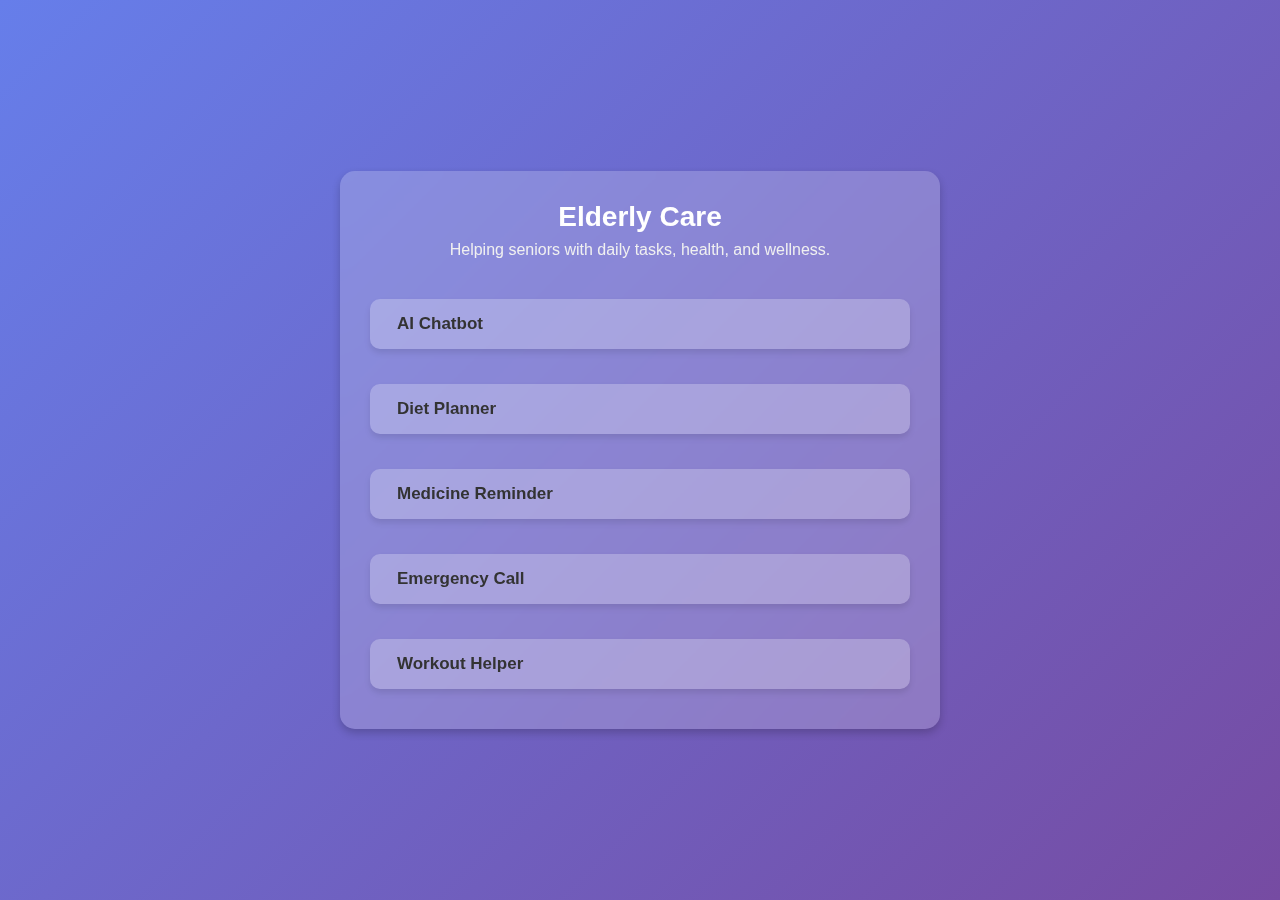
<file: index.html>
<!DOCTYPE html>
<html lang="en">
<head>
    <meta charset="UTF-8">
    <meta name="viewport" content="width=device-width, initial-scale=1.0">
    <title>ElderlyEase</title>
    <link rel="stylesheet" href="styles.css">
</head>
<body>
    <div class="container">
        <header>
            <h1>Elderly Care </h1>
            <p>Helping seniors with daily tasks, health, and wellness.</p>
        </header>
        <div class="feature-list">
            <a href="chatbot.html" class="feature">
                <i class="fas fa-comments"></i>
                <h3>AI Chatbot</h3>
            </a>
            <a href="diet.html" class="feature">
                <i class="fas fa-utensils"></i>
                <h3>Diet Planner</h3>
            </a>
            <a href="reminder.html" class="feature">
                <i class="fas fa-pills"></i>
                <h3>Medicine Reminder</h3>
            </a>
            <a href="botton.html" class="feature">
                <i class="fas fa-phone-alt"></i>
                <h3>Emergency Call</h3>
            </a>
            <a href="workout.html" class="feature">
                <i class="fas fa-dumbbell"></i>
                <h3>Workout Helper</h3>
            </a>
        </div>
    </div>
    <script src="script.js"></script>
</body>
</html>
</file>
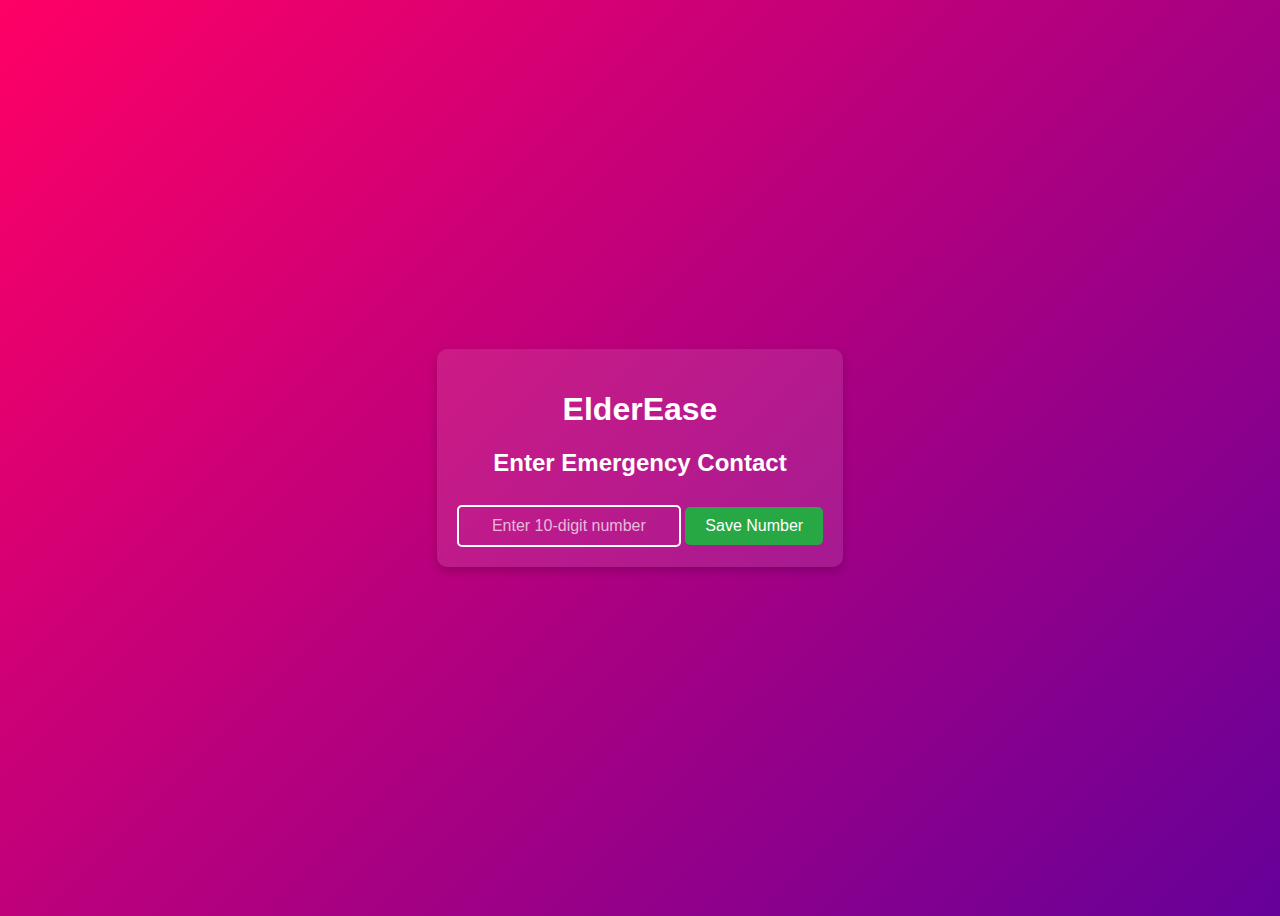
<file: botton.html>
<!DOCTYPE html>
<html lang="en">
<head>
    <meta charset="UTF-8">
    <meta name="viewport" content="width=device-width, initial-scale=1.0">
    <title>ElderEase - Emergency Contact</title>
    <style>
        body {
            background: linear-gradient(135deg, #ff0066, #660099);
            height: 100vh;
            display: flex;
            justify-content: center;
            align-items: center;
            flex-direction: column;
            font-family: Arial, sans-serif;
        }

        .container {
            background: rgba(255, 255, 255, 0.1);
            padding: 20px;
            border-radius: 10px;
            text-align: center;
            box-shadow: 0 4px 10px rgba(0, 0, 0, 0.2);
        }

        .container input {
            width: 200px;
            padding: 10px;
            font-size: 16px;
            border: 2px solid white;
            border-radius: 5px;
            background: transparent;
            color: white;
            text-align: center;
            outline: none;
        }

        .container input::placeholder {
            color: rgba(255, 255, 255, 0.7);
        }

        .save-button, .reset-button {
            margin-top: 10px;
            padding: 10px 20px;
            font-size: 16px;
            color: white;
            border: none;
            border-radius: 5px;
            cursor: pointer;
        }

        .save-button { background: #28a745; }
        .save-button:hover { background: #218838; }

        .reset-button { background: #dc3545; display: none; }
        .reset-button:hover { background: #c82333; }

        .error {
            color: yellow;
            font-size: 14px;
            margin-top: 5px;
            display: none;
        }

        .saved-message {
            color: white;
            font-size: 16px;
            margin-top: 10px;
            display: none;
        }

        .heading {
            display: none;
            font-size: 24px;
            font-weight: bold;
            color: white;
            margin-bottom: 15px;
        }

        .emergency-button {
            display: none;
            background: linear-gradient(135deg, #ff0033, #cc0000);
            color: white;
            font-size: 18px;
            font-weight: bold;
            padding: 15px 40px;
            border: none;
            border-radius: 50px;
            cursor: pointer;
            box-shadow: 0 5px 15px rgba(255, 0, 0, 0.4);
            transition: all 0.3s ease;
            text-transform: uppercase;
        }

        .emergency-button:hover {
            background: linear-gradient(135deg, #cc0000, #990000);
            box-shadow: 0 8px 20px rgba(255, 0, 0, 0.6);
        }

        .emergency-button:active {
            transform: scale(0.95);
        }
    </style>
</head>
<body>

    <div class="container" id="contactContainer">
        <h1 style="color:white;">ElderEase</h1>
        <h2 style="color: white;">Enter Emergency Contact</h2>
        <input type="text" id="contactInput" placeholder="Enter 10-digit number" maxlength="10">
        <button class="save-button" id="saveButton">Save Number</button>
        <p id="errorMessage" class="error">Please include a 10-digit phone number</p>
    </div>

    <p id="savedMessage" class="saved-message">The number is saved as an emergency contact.</p>

    <h2 id="elderEaseHeading" class="heading">ElderEase</h2>
    <button class="emergency-button" id="emergencyButton">Emergency Call</button>
    <button class="reset-button" id="resetButton">Reset Contact</button>

    <script>
        const input = document.getElementById('contactInput');
        const saveButton = document.getElementById('saveButton');
        const emergencyBtn = document.getElementById('emergencyButton');
        const resetButton = document.getElementById('resetButton');
        const errorMessage = document.getElementById('errorMessage');
        const contactContainer = document.getElementById('contactContainer');
        const savedMessage = document.getElementById('savedMessage');
        const elderEaseHeading = document.getElementById('elderEaseHeading');

        function saveNumber() {
            const isValid = /^\d{10}$/.test(input.value);
            if (!isValid) {
                errorMessage.style.display = 'block';
                input.classList.add('invalid');
            } else {
                errorMessage.style.display = 'none';
                input.classList.remove('invalid');

                // Store number in localStorage
                localStorage.setItem('emergencyContact', input.value);

                // Hide input and save button, show message, heading, and emergency button
                contactContainer.style.display = 'none';
                savedMessage.style.display = 'block';
                elderEaseHeading.style.display = 'block';
                emergencyBtn.style.display = 'block';
                resetButton.style.display = 'block';
            }
        }

        function resetNumber() {
            localStorage.removeItem('emergencyContact');
            location.reload(); // Reload page to allow new number entry
        }

        function checkStoredNumber() {
            const savedNumber = localStorage.getItem('emergencyContact');
            if (savedNumber) {
                contactContainer.style.display = 'none';
                savedMessage.style.display = 'block';
                elderEaseHeading.style.display = 'block';
                emergencyBtn.style.display = 'block';
                resetButton.style.display = 'block';
            }
        }

        // Click Save Button
        saveButton.addEventListener('click', saveNumber);

        // Press Enter Key to Save
        input.addEventListener('keypress', function (event) {
            if (event.key === 'Enter') {
                saveNumber();
            }
        });

        // Emergency Button Action
        emergencyBtn.addEventListener('click', function () {
            if (confirm("Are you sure you want to call the emergency contact?")) {
                alert("Calling Emergency Contact...");
            }
        });

        // Reset stored number
        resetButton.addEventListener('click', resetNumber);

        // Check if number exists in storage on page load
        checkStoredNumber();
    </script>

</body>
</html>
</file>
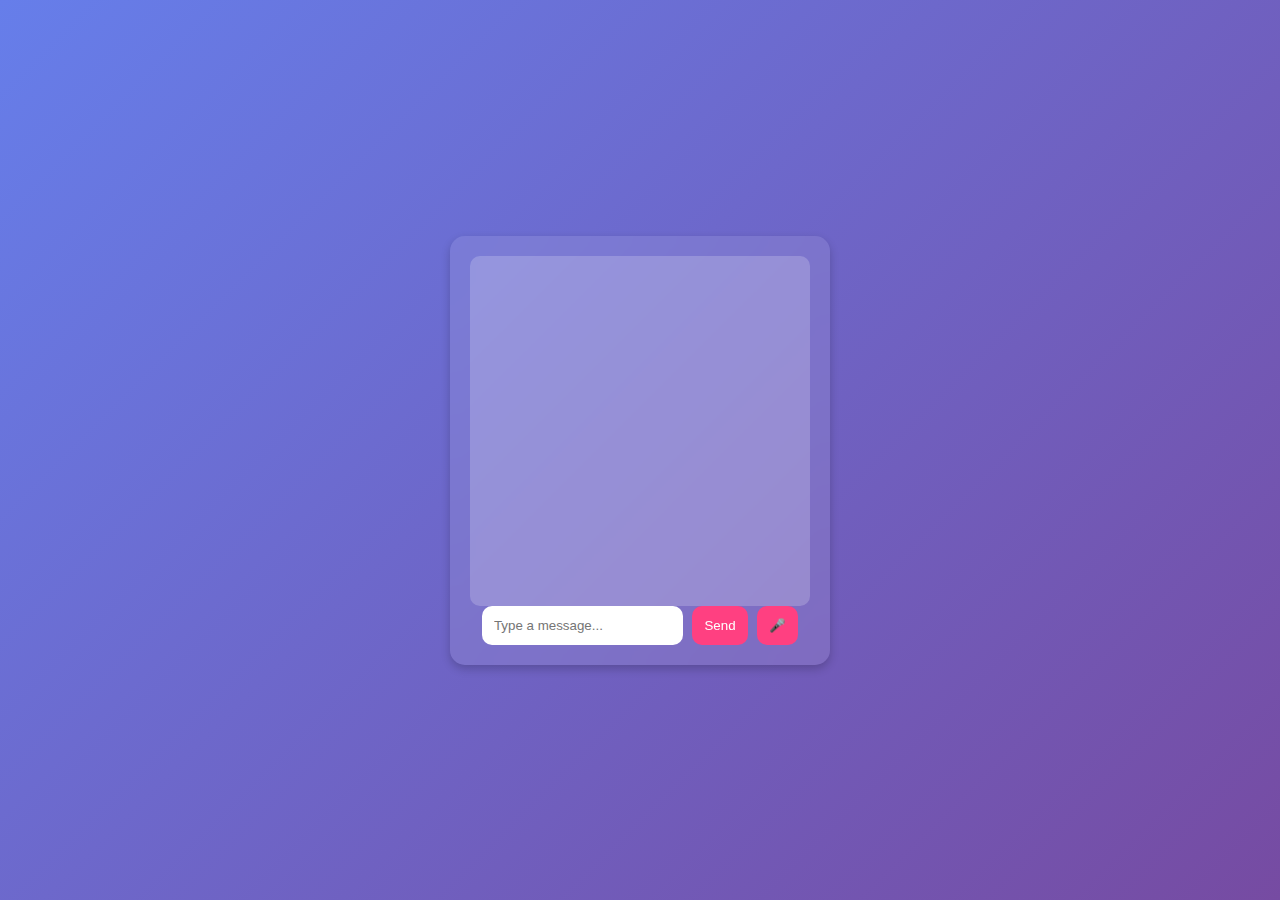
<file: chatbot.html>
<!DOCTYPE html>
<html lang="en">
<head>
    <meta charset="UTF-8">
    <meta name="viewport" content="width=device-width, initial-scale=1.0">
    <title>AI Chatbot</title>
    <link rel="stylesheet" href="styles.css">
    <style>body {
        font-family: 'Poppins', sans-serif;
        text-align: center;
        background: linear-gradient(135deg, #667eea, #764ba2);
        height: 100vh;
        display: flex;
        align-items: center;
        justify-content: center;
    }
    
    /* Chat Container */
    .chat-container {
        width: 380px;
        background: rgba(255, 255, 255, 0.1);
        backdrop-filter: blur(10px);
        border-radius: 15px;
        padding: 20px;
        box-shadow: 0px 4px 10px rgba(0, 0, 0, 0.2);
    }
    
    h2 {
        color: white;
        font-weight: 600;
        margin-bottom: 10px;
    }
    
    /* Chat Box */
    .chat-box {
        height: 350px;
        overflow-y: auto;
        padding: 10px;
        border-radius: 10px;
        background: rgba(255, 255, 255, 0.2);
        color: white;
        text-align: left;
    }
    
    /* Chat Messages */
    .user, .bot {
        margin: 8px 0;
        padding: 10px;
        border-radius: 8px;
    }
    .user {
        background: #4A90E2;
        text-align: right;
        color: white;
    }
    .bot {
        background: #6B48FF;
        text-align: left;
        color: white;
    }
    
    /* Input Area */
    .input-area {
        display: flex;
        margin-top: 10px;
    }
    
    input {
        flex: 1;
        padding: 12px;
        border: none;
        border-radius: 10px;
        outline: none;
    }
    
    button {
        padding: 12px;
        border: none;
        background: #FF4081;
        color: white;
        cursor: pointer;
        border-radius: 10px;
        margin-left: 5px;
        transition: 0.3s;
    }
    
    button:hover {
        background: #D81B60;
    }</style>
</head>
<body>
    <script>body {
        font-family: 'Poppins', sans-serif;
        text-align: center;
        background: linear-gradient(135deg, #667eea, #764ba2);
        height: 100vh;
        display: flex;
        align-items: center;
        justify-content: center;
    }
    
    /* Chat Container */
    .chat-container {
        width: 380px;
        background: rgba(255, 255, 255, 0.1);
        backdrop-filter: blur(10px);
        border-radius: 15px;
        padding: 20px;
        box-shadow: 0px 4px 10px rgba(0, 0, 0, 0.2);
    }
    
    h2 {
        color: white;
        font-weight: 600;
        margin-bottom: 10px;
    }
    
    /* Chat Box */
    .chat-box {
        height: 350px;
        overflow-y: auto;
        padding: 10px;
        border-radius: 10px;
        background: rgba(255, 255, 255, 0.2);
        color: white;
        text-align: left;
    }
    
    /* Chat Messages */
    .user, .bot {
        margin: 8px 0;
        padding: 10px;
        border-radius: 8px;
    }
    .user {
        background: #4A90E2;
        text-align: right;
        color: white;
    }
    .bot {
        background: #6B48FF;
        text-align: left;
        color: white;
    }
    
    /* Input Area */
    .input-area {
        display: flex;
        margin-top: 10px;
    }
    
    input {
        flex: 1;
        padding: 12px;
        border: none;
        border-radius: 10px;
        outline: none;
    }
    
    button {
        padding: 12px;
        border: none;
        background: #FF4081;
        color: white;
        cursor: pointer;
        border-radius: 10px;
        margin-left: 5px;
        transition: 0.3s;
    }
    
    button:hover {
        background: #D81B60;
    }</script>
    <div class="chat-container">
        <div id="chat-box" class="chat-box"></div>
        <div class="input-container">
            <input type="text" id="user-input" placeholder="Type a message...">
            <button id="send-btn">Send</button>
            <button id="voice-btn">🎤</button>
        </div>
    </div>
    <script src="script.js"></script>
</body>
</html>
</file>
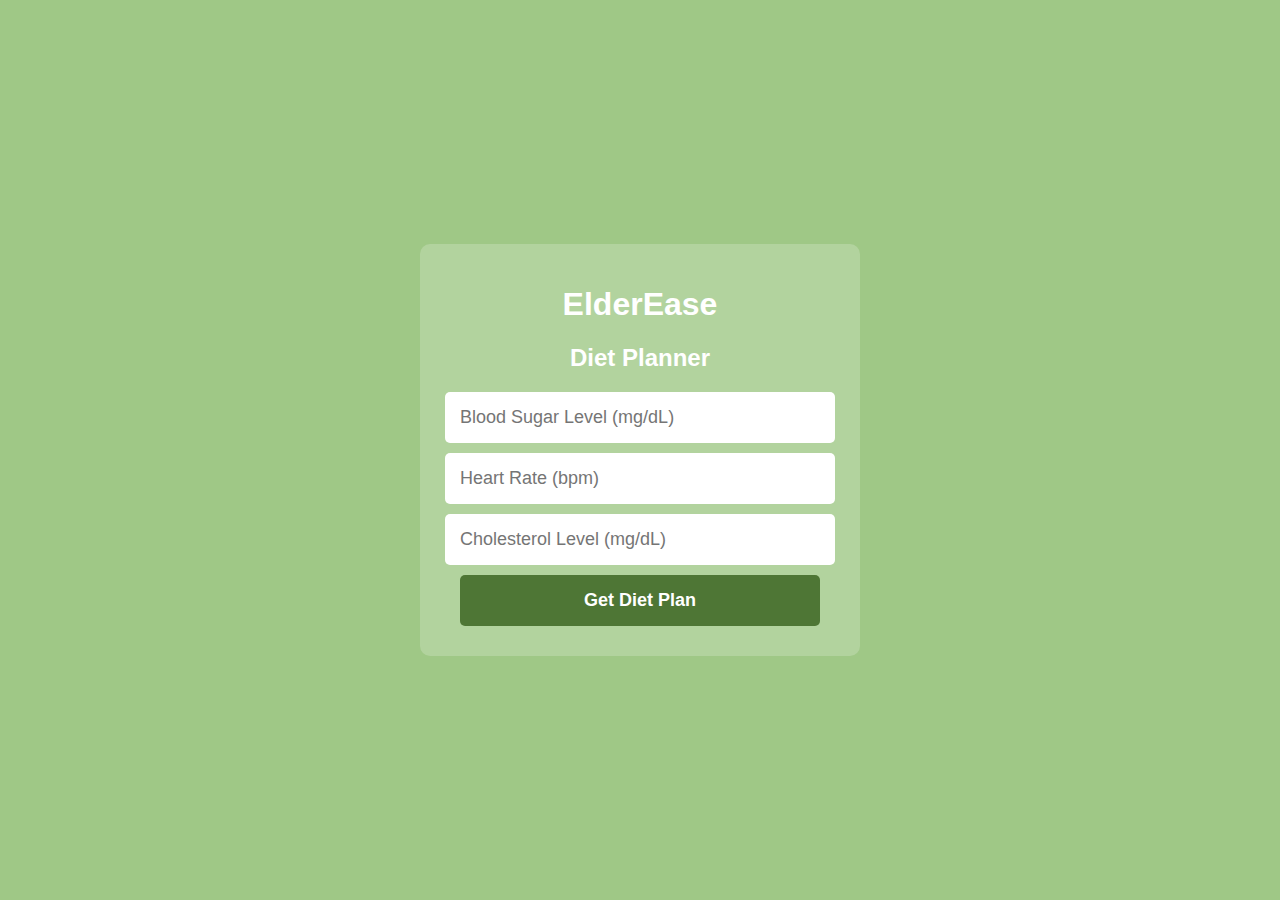
<file: diet.html>
<!DOCTYPE html>
<html lang="en">
<head>
    <meta charset="UTF-8">
    <meta name="viewport" content="width=device-width, initial-scale=1.0">
    <title>Elderly Diet Planner</title>
    <style>
        body {
            font-family: Arial, sans-serif;
            background: linear-gradient(135deg, #9fc886, #9fc886);
            text-align: center;
            color: white;
            height: 100vh;
            display: flex;
            justify-content: center;
            align-items: center;
            margin: 0;
        }
        .container {
            background: rgba(255, 255, 255, 0.2);
            padding: 20px;
            border-radius: 10px;
            max-width: 400px;
            width: 100%;
        }
        input, button {
            width: 90%;
            padding: 15px;
            margin: 10px auto;
            border-radius: 5px;
            border: none;
            font-size: 18px;
            display: block;
        }
        .diet-plan, .recipe {
            background: rgba(255, 255, 255, 0.3);
            padding: 10px;
            margin-top: 10px;
            border-radius: 5px;
            display: none;
        }
        button {
            background-color: #4e7635;
            color: white;
            font-weight: bold;
            cursor: pointer;
            transition: transform 0.2s ease-in-out, background-color 0.3s;
        }
        button:hover {
            background-color: #4e7635;
            transform: scale(1.05);
        }
        button:active {
            transform: scale(0.95);
        }
    </style>
</head>
<body>
    <div class="container">
        <h1>ElderEase</h1>
        <h2>Diet Planner</h2>
        <input type="number" id="sugarLevel" placeholder="Blood Sugar Level (mg/dL)">
        <input type="number" id="heartRate" placeholder="Heart Rate (bpm)">
        <input type="number" id="cholesterol" placeholder="Cholesterol Level (mg/dL)">
        <button onclick="generatePlan()">Get Diet Plan</button>
        <div id="dietPlan" class="diet-plan"></div>
        <div id="recipe" class="recipe"></div>
    </div>

    <script>
        function generatePlan() {
            let sugar = document.getElementById('sugarLevel').value;
            let heartRate = document.getElementById('heartRate').value;
            let cholesterol = document.getElementById('cholesterol').value;
            let dietPlan = document.getElementById('dietPlan');
            let recipe = document.getElementById('recipe');
            
            if (!sugar || !heartRate || !cholesterol) {
                alert("Please enter all values.");
                return;
            }
            
            let mealPlan = "";
            let recipeDetails = "";
            
            let meals = {
                "Breakfast": [
                    { name: "Scrambled eggs with avocado and whole-grain toast", recipe: "Ingredients: Eggs, avocado, whole-grain bread, olive oil." },
                    { name: "Oatmeal with nuts and berries", recipe: "Ingredients: Oats, almonds, berries, milk." },
                    { name: "Greek yogurt with honey and flaxseeds", recipe: "Ingredients: Greek yogurt, honey, flaxseeds." },
                    { name: "Whole wheat pancakes with almond butter", recipe: "Ingredients: Whole wheat flour, almond butter, eggs, milk." },
                    { name: "Vegetable omelette with whole grain bread", recipe: "Ingredients: Eggs, bell peppers, spinach, whole grain bread." },
                    { name: "Smoothie with banana, spinach, and protein powder", recipe: "Ingredients: Banana, spinach, protein powder, almond milk." },
                    { name: "Cottage cheese with fresh fruit", recipe: "Ingredients: Cottage cheese, berries, honey." }
                ],
                "Lunch": [
                    { name: "Grilled salmon with quinoa and steamed broccoli", recipe: "Ingredients: Salmon, quinoa, olive oil, broccoli." },
                    { name: "Chicken and vegetable stir-fry with brown rice", recipe: "Ingredients: Chicken, bell peppers, carrots, brown rice." },
                    { name: "Lentil soup with whole-wheat bread", recipe: "Ingredients: Lentils, carrots, celery, garlic." },
                    { name: "Quinoa salad with chickpeas and feta cheese", recipe: "Ingredients: Quinoa, chickpeas, feta, lemon dressing." },
                    { name: "Baked tofu with roasted vegetables", recipe: "Ingredients: Tofu, bell peppers, zucchini, olive oil." },
                    { name: "Turkey and avocado sandwich on whole grain bread", recipe: "Ingredients: Turkey breast, avocado, whole grain bread." },
                    { name: "Vegetable and bean chili with cornbread", recipe: "Ingredients: Beans, tomatoes, bell peppers, cornbread." }
                ],
                "Dinner": [
                    { name: "Baked chicken with sweet potatoes and steamed greens", recipe: "Ingredients: Chicken breast, sweet potatoes, spinach." },
                    { name: "Grilled fish with quinoa and roasted veggies", recipe: "Ingredients: Fish, quinoa, olive oil, veggies." },
                    { name: "Vegetable soup with whole grain bread", recipe: "Ingredients: Carrots, potatoes, celery, whole grain bread." },
                    { name: "Stuffed bell peppers with ground turkey and rice", recipe: "Ingredients: Bell peppers, turkey, brown rice." },
                    { name: "Stir-fried tofu with mixed vegetables", recipe: "Ingredients: Tofu, broccoli, carrots, soy sauce." },
                    { name: "Zucchini noodles with pesto and grilled shrimp", recipe: "Ingredients: Zucchini, shrimp, pesto sauce." },
                    { name: "Minestrone soup with whole wheat rolls", recipe: "Ingredients: Beans, tomatoes, pasta, whole wheat rolls." }
                ]
            };
            
            for (let meal in meals) {
                let chosenMeal = meals[meal][Math.floor(Math.random() * meals[meal].length)];
                mealPlan += `<h3>${meal}:</h3>${chosenMeal.name}<br>`;
                recipeDetails += `<h3>Recipe for ${chosenMeal.name}:</h3><p>${chosenMeal.recipe}</p>`;
            }
            
            dietPlan.innerHTML = `<h3>Your Personalized Diet Plan:</h3>${mealPlan}`;
            recipe.innerHTML = recipeDetails;
            dietPlan.style.display = 'block';
            recipe.style.display = 'block';
        }
    </script>
</body>
</html>
</file>
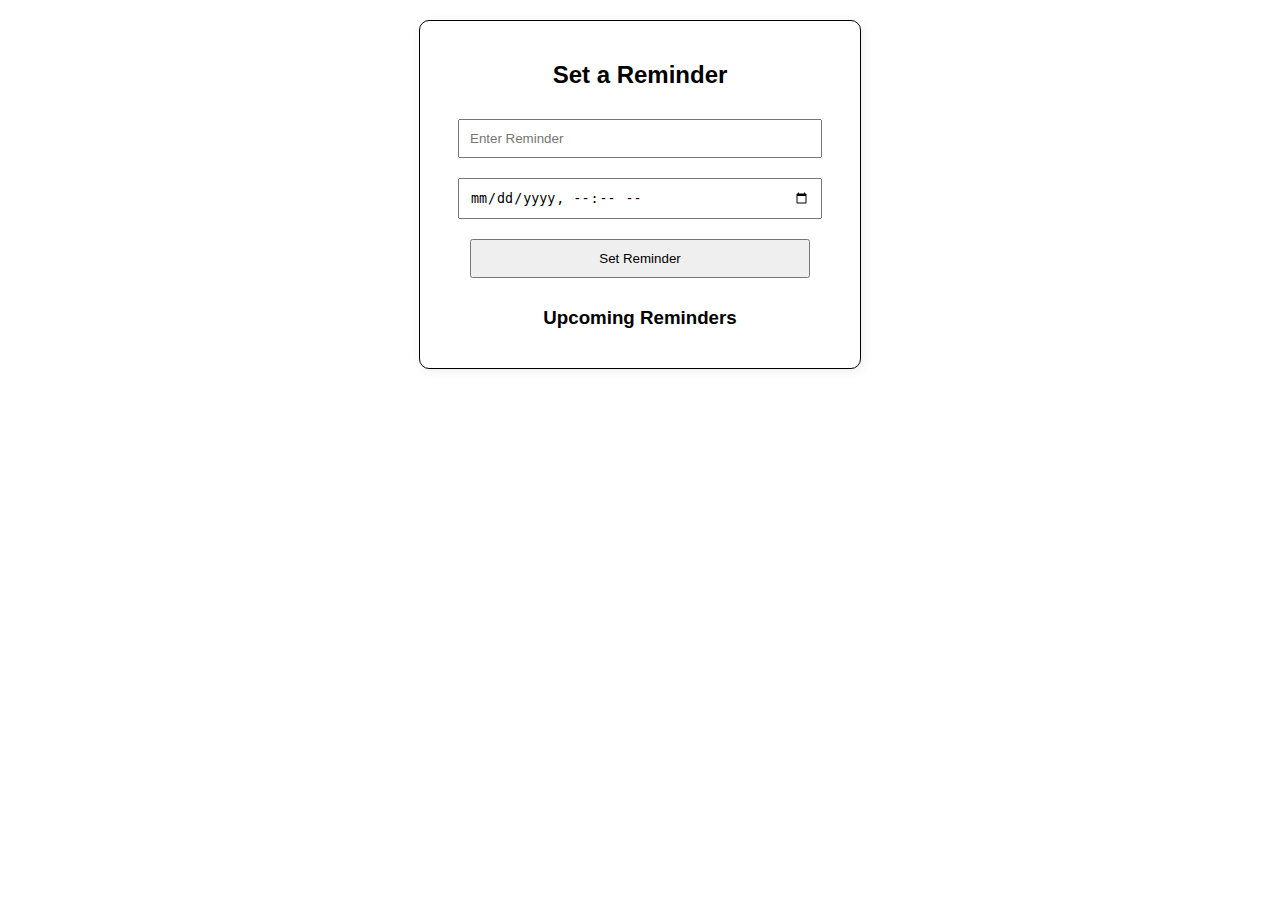
<file: reminder.html>
<!DOCTYPE html>
<html lang="en">
<head>
    <meta charset="UTF-8">
    <meta name="viewport" content="width=device-width, initial-scale=1.0">
    <title>Reminder App</title>
    <style>
        body {
            font-family: Arial, sans-serif;
            text-align: center;
            margin: 20px;
        }
        .container {
            max-width: 400px;
            margin: auto;
            padding: 20px;
            border: 1px solid black;
            border-radius: 10px;
            box-shadow: 2px 2px 10px rgba(113, 58, 58, 0.1);
        }
        input, button {
            margin: 10px;
            padding: 10px;
            width: 85%;
        }
        ul {
            list-style: none;
            padding: 0;
        }
        li {
            background: #efabab;
            padding: 10px;
            margin: 5px;
            border-radius: 5px;
        }
    </style>
</head>
<body>

    <div class="container">
        <h2>Set a Reminder</h2>
        <input type="text" id="reminderText" placeholder="Enter Reminder">
        <input type="datetime-local" id="reminderTime">
        <button onclick="setReminder()">Set Reminder</button>
        
        <h3>Upcoming Reminders</h3>
        <ul id="reminderList"></ul>
    </div>

    <script>
        function setReminder() {
            let text = document.getElementById("reminderText").value;
            let time = document.getElementById("reminderTime").value;

            if (!text || !time) {
                alert("Please enter a reminder and select a time.");
                return;
            }

            let reminders = JSON.parse(localStorage.getItem("reminders")) || [];
            reminders.push({ text, time });
            localStorage.setItem("reminders", JSON.stringify(reminders));

            alert("Reminder Set!");
            displayReminders();
            scheduleReminder();
        }

        function displayReminders() {
            let reminders = JSON.parse(localStorage.getItem("reminders")) || [];
            let list = document.getElementById("reminderList");
            list.innerHTML = "";

            reminders.forEach((reminder, index) => {
                let li = document.createElement("li");
                li.textContent = `${reminder.text} - ${new Date(reminder.time).toLocaleString()}`;
                list.appendChild(li);
            });
        }

        function scheduleReminder() {
            let reminders = JSON.parse(localStorage.getItem("reminders")) || [];
            let now = new Date().getTime();

            reminders.forEach((reminder, index) => {
                let reminderTime = new Date(reminder.time).getTime();
                let delay = reminderTime - now;

                if (delay > 0) {
                    setTimeout(() => {
                        speakReminder(reminder.text); // Speak the reminder
                        alert(`Reminder: ${reminder.text}`);
                        removeReminder(index);
                    }, delay);
                }
            });
        }

        function speakReminder(message) {
            if ("speechSynthesis" in window) {
                let speech = new SpeechSynthesisUtterance(message);
                speech.lang = "en-US"; // Set language
                speech.rate = 1; // Normal speed
                speech.pitch = 1; // Normal pitch
                window.speechSynthesis.speak(speech);
            } else {
                alert("Sorry, your browser does not support text-to-speech.");
            }
        }

        function removeReminder(index) {
            let reminders = JSON.parse(localStorage.getItem("reminders")) || [];
            reminders.splice(index, 1);
            localStorage.setItem("reminders", JSON.stringify(reminders));
            displayReminders();
        }

        // Load existing reminders on page load and schedule them
        displayReminders();
        scheduleReminder();
    </script>

</body>
</html>
</file>
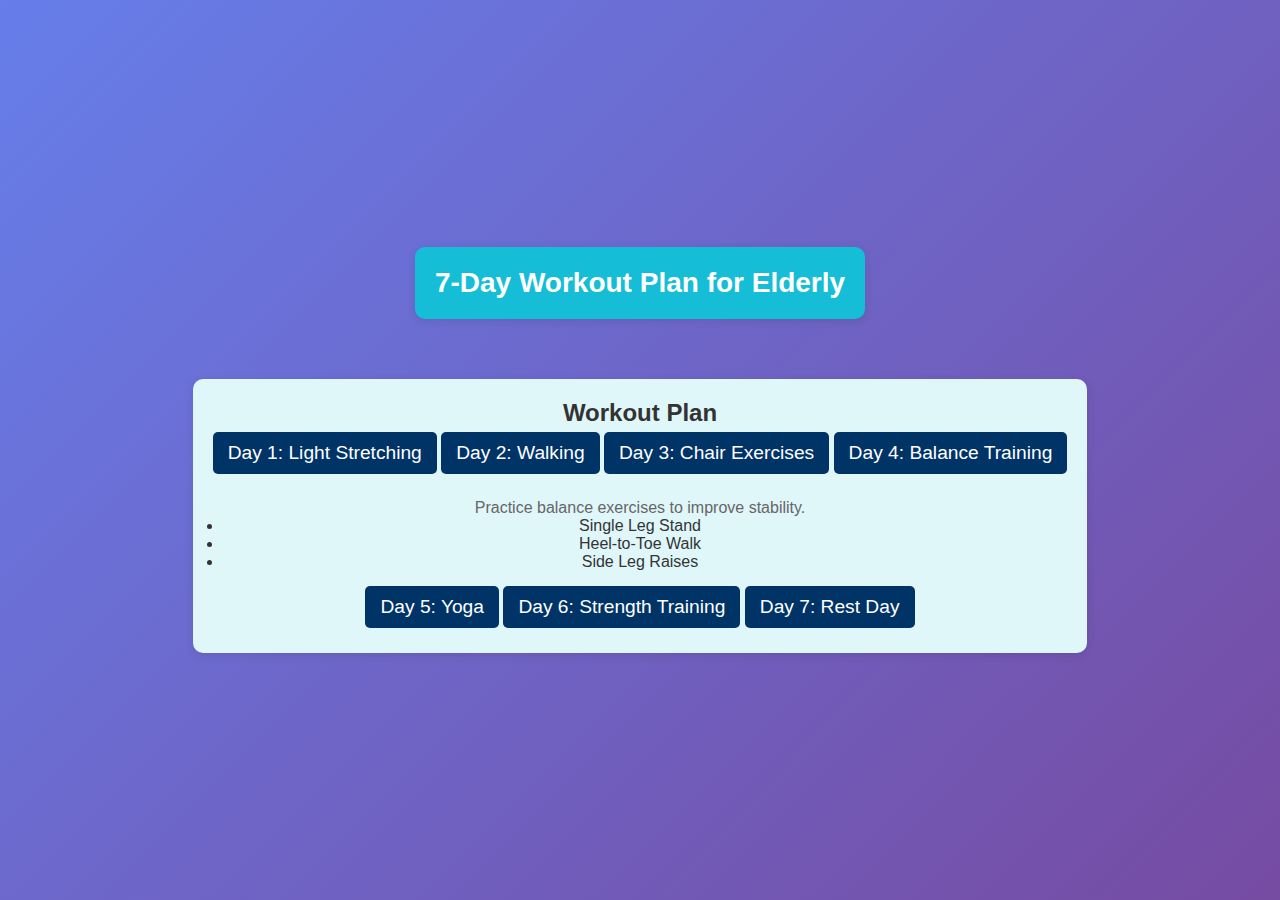
<file: workout.html>
<!DOCTYPE html>
<html lang="en">
<head>
    <meta charset="UTF-8">
    <meta name="viewport" content="width=device-width, initial-scale=1.0">
    <title>7-Day Workout Plan for Elderly</title>
    <link rel="stylesheet" href="styles.css">
    <style>body {
        font-family: 'Helvetica Neue', Arial, sans-serif;
        background-color: #ffffff; /* Minimal white background */
        margin: 0;
        padding: 20px;
        color: #333;
    }
    
    header {
        background: #15bdd7; /* Light gray for minimal look */
        color: rgb(10, 5, 59);
        padding: 20px;
        text-align: center;
        border-radius: 10px;
        box-shadow: 0 2px 10px rgba(0, 0, 0, 0.1);
    }
    
    h1 {
        margin: 0;
        font-size: 2.5em;
        font-weight: bold;
    }
    
    #workout-plan {
        margin-top: 30px;
        padding: 20px;
        background: #e0f7fa; /* Light cyan background for workout plan */
        border-radius: 10px;
        box-shadow: 0 2px 10px rgba(0, 0, 0, 0.1);
    }
    
    button {
        background-color: #003366; /* Dark blue for minimal look */
        color: white;
        border: none;
        border-radius: 5px;
        padding: 10px 15px;
        font-size: 1.2em;
        cursor: pointer;
        margin: 5px 0;
        transition: background-color 0.3s;
    }
    
    button:hover {
        background-color: #002244; /* Darker blue on hover */
        transform: translateY(-3px); /* Lift up effect */
        transition: background-color 0.3s, transform 0.3s; /* Smooth transition */
    }
    
    .exercises {
        margin-top: 10px;
        padding: 10px;
        border: none; /* Removed border for minimal look */
        border-radius: 5px;
        display: none; /* Initially hidden */
    }
    </style>
    
</head>
<body>
    <header>
        <h1>7-Day Workout Plan for Elderly</h1>
    </header>
    <main>
        <section id="workout-plan">
            <h2>Workout Plan</h2>
            <button onclick="showExercises('day1')">Day 1: Light Stretching</button>
            <div class="exercises" id="day1" style="display:none;">
                <p>Start your day with some light stretching exercises to improve flexibility.</p>
                <ul>
                    <li>Neck Stretch</li>
                    <li>Shoulder Stretch</li>
                    <li>Hamstring Stretch</li>
                </ul>
            </div>
            <button onclick="showExercises('day2')">Day 2: Walking</button>
            <div class="exercises" id="day2" style="display:none;">
                <p>Take a 30-minute walk in your neighborhood or a nearby park.</p>
                <ul>
                    <li>Warm-up Walk</li>
                    <li>Brisk Walk</li>
                    <li>Cool Down Walk</li>
                </ul>
            </div>
            <button onclick="showExercises('day3')">Day 3: Chair Exercises</button>
            <div class="exercises" id="day3" style="display:none;">
                <p>Perform chair exercises to strengthen your muscles.</p>
                <ul>
                    <li>Seated Leg Lifts</li>
                    <li>Chair Push-ups</li>
                    <li>Seated Torso Twist</li>
                </ul>
            </div>
            <button onclick="showExercises('day4')">Day 4: Balance Training</button>
            <div class="exercises" id="day4" style="display:none;">
                <p>Practice balance exercises to improve stability.</p>
                <ul>
                    <li>Single Leg Stand</li>
                    <li>Heel-to-Toe Walk</li>
                    <li>Side Leg Raises</li>
                </ul>
            </div>
            <button onclick="showExercises('day5')">Day 5: Yoga</button>
            <div class="exercises" id="day5" style="display:none;">
                <p>Engage in gentle yoga sessions to enhance relaxation.</p>
                <ul>
                    <li>Cat-Cow Stretch</li>
                    <li>Child's Pose</li>
                    <li>Seated Forward Bend</li>
                </ul>
            </div>
            <button onclick="showExercises('day6')">Day 6: Strength Training</button>
            <div class="exercises" id="day6" style="display:none;">
                <p>Incorporate light weights for strength training.</p>
                <ul>
                    <li>Bicep Curls</li>
                    <li>Tricep Extensions</li>
                    <li>Seated Shoulder Press</li>
                </ul>
            </div>
            <button onclick="showExercises('day7')">Day 7: Rest Day</button>
            <div class="exercises" id="day7" style="display:none;">
                <p>Take a rest day to recover and relax.</p>
                <ul>
                    <li>Gentle Stretching</li>
                    <li>Deep Breathing</li>
                    <li>Hydration</li>
                </ul>
            </div>
        </section>
    </main>
    <script>
        function showExercises(day) {
            console.log("Button clicked for: " + day); // Debugging log
            var exercises = document.getElementById(day);
            if (exercises.style.display === "none") {
                exercises.style.display = "block";
            } else {
                exercises.style.display = "none";
            }
        }

        // Automatically show exercises for the current day
        function showCurrentDayExercises() {
            const today = new Date();
            const dayOfWeek = today.getDay(); // 0 (Sunday) to 6 (Saturday)
            const dayToShow = dayOfWeek === 0 ? 7 : dayOfWeek; // Adjust for Sunday
            showExercises('day' + dayToShow);
        }

        // Call the function to show today's exercises on page load
        window.onload = showCurrentDayExercises;
    </script>
</body>
</html>
</file>
<file: styles.css>
body
        * {
            margin: 0;
            padding: 0;
            box-sizing: border-box;
            font-family: 'Inter', sans-serif;
        }
        body {
            background: #f5f5f5;
            color: #333;
            display: flex;
            flex-direction: column;
            align-items: center;
            justify-content: center;
            height: 100vh;
            padding: 20px;
        }
        .container {
            max-width: 500px;
            width: 100%;
            text-align: center;
        }
        header {
            margin-bottom: 30px;
        }
        h1 {
            font-size: 26px;
            font-weight: 700;
            margin-bottom: 8px;
            color: #222;
        }
        p {
            font-size: 16px;
            color: #666;
        }
        .feature-list {
            display: flex;
            flex-direction: column;
            gap: 15px;
        }
        .feature {
            background: white;
            padding: 15px;
            border-radius: 12px;
            box-shadow: 0 4px 6px rgba(0,0,0,0.1);
            text-align: left;
            display: flex;
            align-items: center;
            gap: 12px;
            cursor: pointer;
            transition: transform 0.3s ease, box-shadow 0.3s ease;
        }
        .feature:hover {
            background: #e3f2fd;
            transform: translateY(-6px);
            box-shadow: 0 8px 16px rgba(0,0,0,0.15);
        }
        .feature i {
            font-size: 22px;
            color: #007BFF;
        }
        .feature h3 {
            font-size: 17px;
            font-weight: 600;
        }
        .feature-list a {
            text-decoration: none;
            color: inherit;
            display: flex;
            align-items: center;
        }

        /* Reset and Base Styles */
* {
    margin: 0;
    padding: 0;
    box-sizing: border-box;
    font-family: Arial, sans-serif;
}

body {
    background: linear-gradient(135deg, #667eea, #764ba2);
    display: flex;
    align-items: center;
    justify-content: center;
    height: 100vh;
    text-align: center;
    padding: 20px;
}

/* Main Container */
.container {
    max-width: 600px;
    background: rgba(255, 255, 255, 0.2);
    backdrop-filter: blur(8px);
    padding: 30px;
    border-radius: 15px;
    box-shadow: 0px 4px 8px rgba(0, 0, 0, 0.2);
    transition: transform 0.3s;
}

.container:hover {
    transform: scale(1.02);
}

/* Header Styles */
header h1 {
    color: #fff;
    font-size: 28px;
    font-weight: bold;
}

header p {
    color: #f0f0f0;
    font-size: 16px;
    margin-top: 5px;
}

/* Feature List */
.feature-list {
    display: flex;
    flex-direction: column;
    margin-top: 20px;
}

.feature {
    background: rgba(255, 255, 255, 0.25);
    color: white;
    padding: 15px;
    border-radius: 10px;
    margin: 10px 0;
    text
}
</file>
